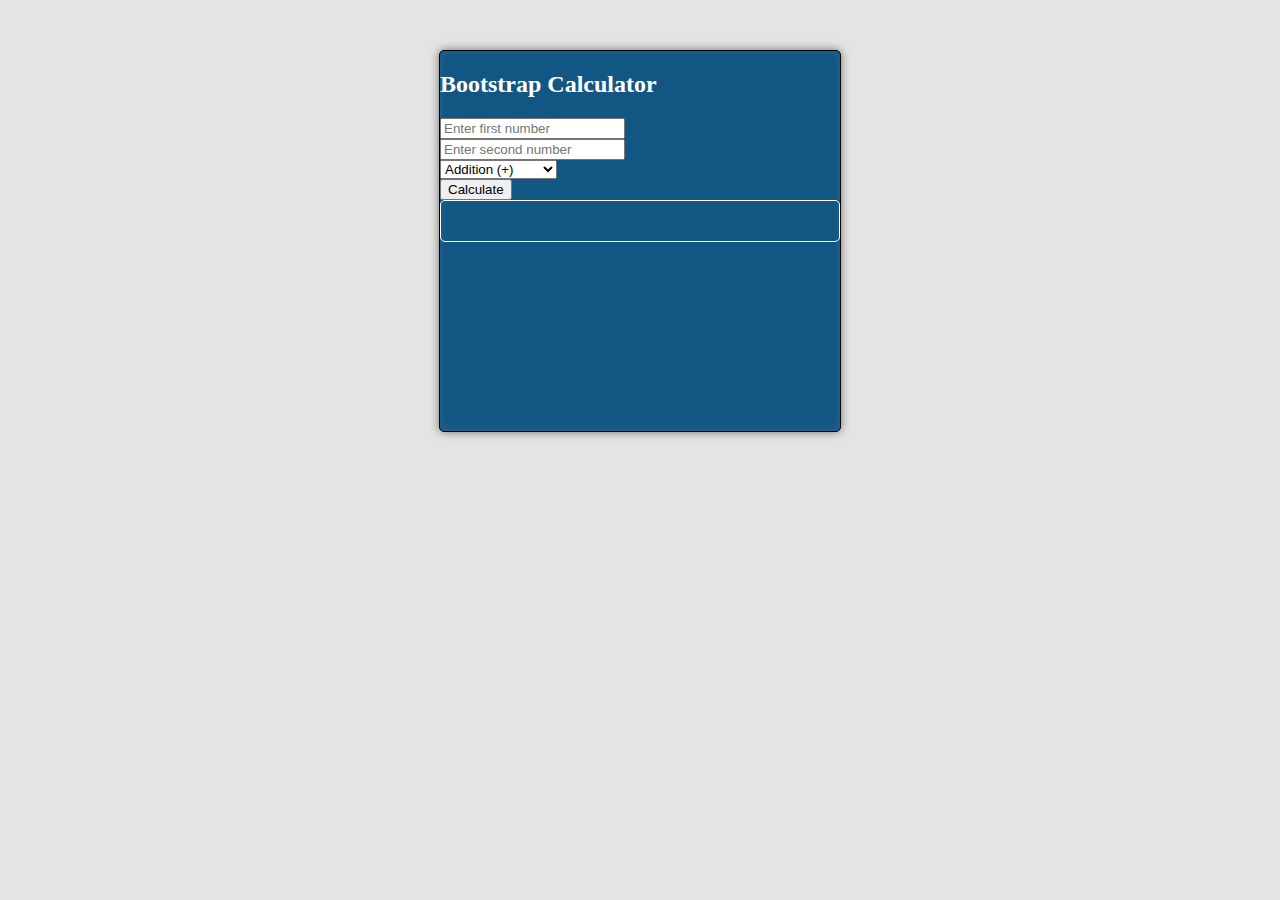
<file: calculator/index.html>
<!DOCTYPE html>
<html lang="en">
<head>
  <meta charset="UTF-8">
  <meta name="viewport" content="width=device-width, initial-scale=1.0">
  <title>Bootstrap Calculator</title>
  <!-- Bootstrap CSS -->
  <link rel="stylesheet" href="https://cdn.jsdelivr.net/npm/bootstrap@5.3.2/dist/css/bootstrap.min.css" integrity="sha384-T3c6CoIi6uLrA9TneNEoa7RxnatzjcDSCmG1MXxSR1GAsXEV/Dwwykc2MPK8M2HN" crossorigin="anonymous">
  <!-- Custom CSS -->
  <link rel="stylesheet" href="style.css">
</head>
<body>

<div class="container mt-5">
  <div class="row justify-content-center">
    <div class="col-md-6 calculator">
      <h2 class="mt-3 mb-3 text-center">Bootstrap Calculator</h2>
      <form id="calculatorForm">
        <div class="form-group">
          <input type="number" class="form-control mb-3" id="num1" placeholder="Enter first number">
        </div>
        <div class="form-group">
          <input type="number" class="form-control mb-3" id="num2" placeholder="Enter second number">
        </div>
        <div class="form-group mb-3">
          <select class="form-control" id="operation">
            <option value="add">Addition (+)</option>
            <option value="subtract">Subtraction (-)</option>
            <option value="multiply">Multiplication (*)</option>
            <option value="divide">Division (/)</option>
          </select>
        </div>
        <button type="submit" class="btn btn-primary btn-block">Calculate</button>
      </form>
     
      <div class="box mt-3">
       <div id="result" style="font-size: 18px; font-weight: 700;"></div>
      </div>
      
    </div>
  </div>
</div>

<!-- Bootstrap JS -->

<script src="https://cdn.jsdelivr.net/npm/bootstrap@5.3.2/dist/js/bootstrap.bundle.min.js" integrity="sha384-C6RzsynM9kWDrMNeT87bh95OGNyZPhcTNXj1NW7RuBCsyN/o0jlpcV8Qyq46cDfL" crossorigin="anonymous"></script>
<!-- Custom JavaScript -->
<script src="script.js"></script>

</body>
</html>
</file>
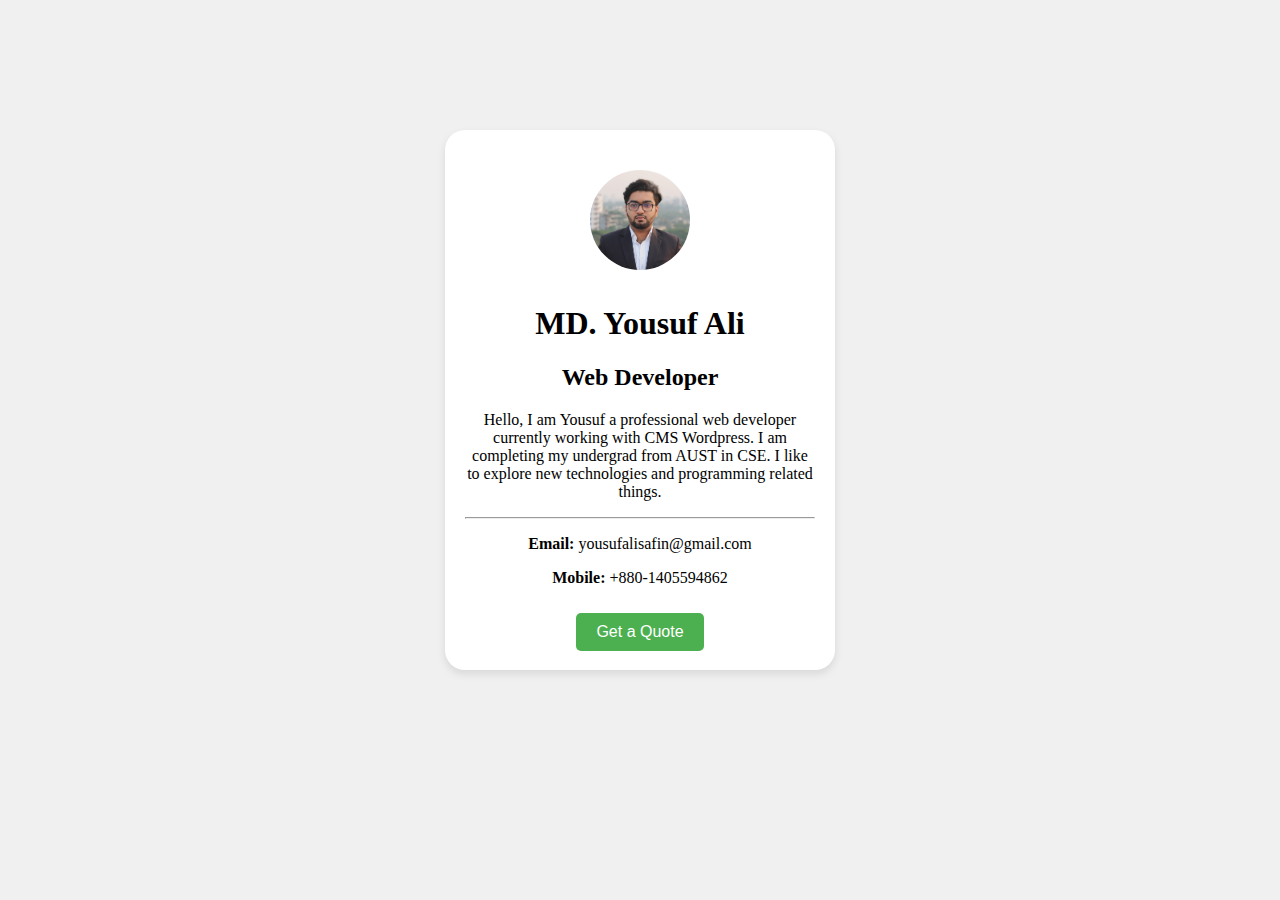
<file: profile_card/index.html>
<!DOCTYPE html>
<html lang="en">
<head>
    <title>Personal Profile Card</title>
    <link rel="stylesheet" href="style.css">
</head>
<body>
    <div class="profile">
        <div class="img">
            <img src="profile-img.JPG" alt="profile-img">
        </div>
        <div class="text">
            <h1>MD. Yousuf Ali</h1>
            <h2>Web Developer</h2>
            <p>Hello, I am Yousuf a professional web developer currently working with CMS Wordpress.
                I am completing my undergrad from AUST in CSE. I like to explore new
                technologies and programming related things.
            </p>
        </div>
        <hr>
        <div class="contact-info">
            <p><b>Email:</b> yousufalisafin@gmail.com</p>
            <p><b>Mobile:</b> +880-1405594862</p>
        </div>
        <div class="buttons">
            <button>Get a Quote</button>
        </div>
    </div>
</body>
</html>
</file>
<file: calculator/style.css>
body{
    background-color: rgb(228, 228, 227);
}
h2{
    color: white;
}
.calculator {
    max-width: 400px;
    height: 380px;
    margin: 50px auto;
    border: 1px solid black;
    border-radius: 5px;
    background-color: rgb(18, 86, 132);
    box-shadow: inset 0 0 10px rgba(255, 255, 255, 0.1), 0 0 10px rgba(0, 0, 0, 0.5);
  }
  
.box{
    border: 1px solid white;
    padding: 20px; 
    border-radius: 5px;
    color: whitesmoke;
}
</file>
<file: profile_card/style.css>
body {
    margin: 0;
    height: 800px;
    display: flex;
    justify-content: center;
    align-items: center;
    background-color: #f0f0f0;
}
body p{
    font-size: 16px;
}
.img img {
    width: 100px;
    height: 100px;
    border-radius: 50%;
    margin-bottom: 10px;
    margin-top: 20px;
}
.profile{
    width: 350px;
    height: 500px;
    background-color: #fff;
    border-radius: 20px;
    box-shadow: 0 4px 8px rgba(0, 0, 0, 0.1);
    padding: 20px;
    text-align: center;
}

.buttons button{
    font-size: 16px;
    background-color: #4CAF50;
    color: white;
    padding: 10px 20px;
    border: none;
    border-radius: 5px;
    cursor: pointer;
    margin-top: 10px;
    margin-bottom: 15px;

}
.buttons button:hover {
    background-color: #45a049;
}
</file>
